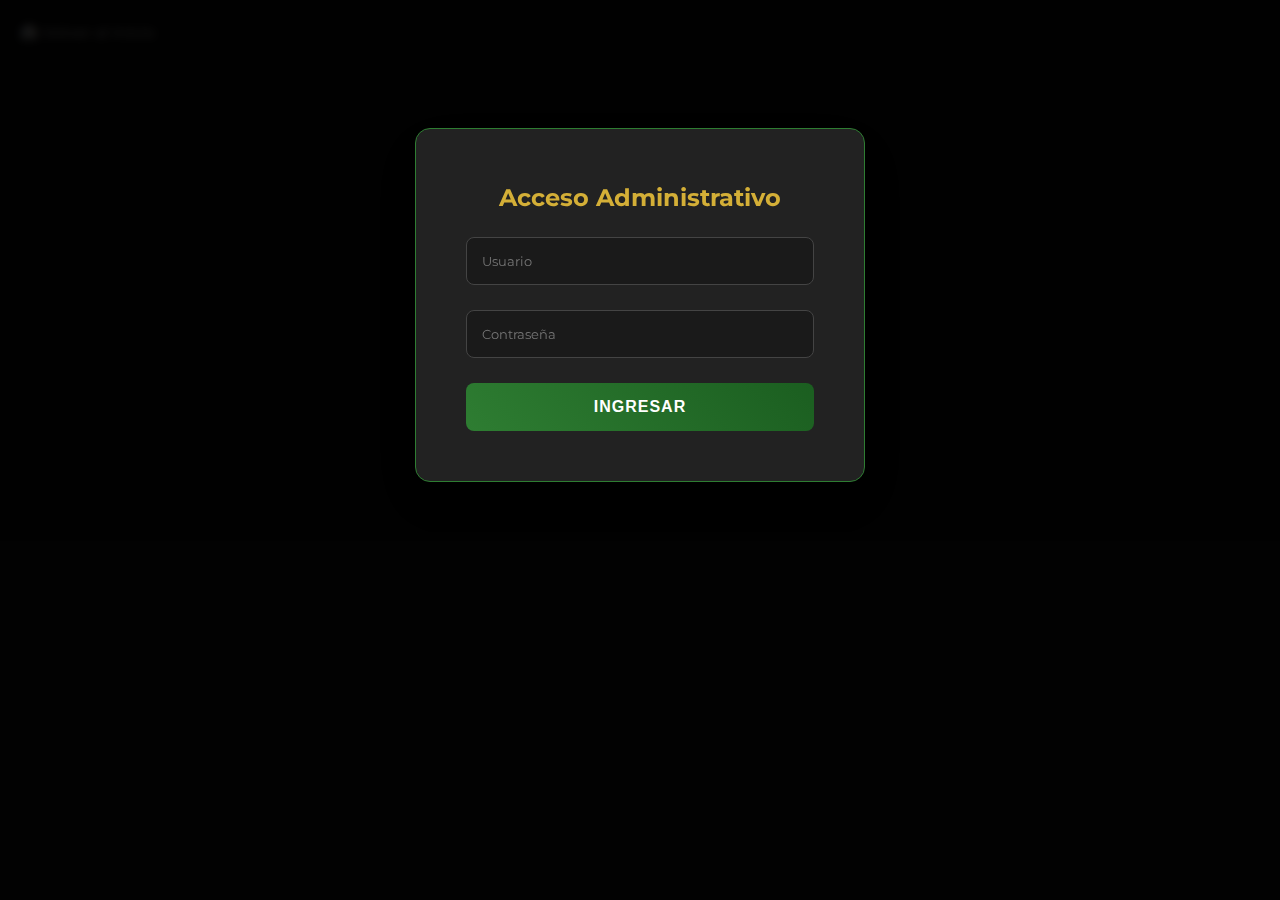
<file: admin.html>
<!DOCTYPE html>
<html lang="es">
<head>
    <meta charset="UTF-8">
    <meta name="viewport" content="width=device-width, initial-scale=1.0">
    <title>Admin - Casa Viva Propiedades</title>
    <link href="https://fonts.googleapis.com/css2?family=Montserrat:wght@300;400;600&family=Playfair+Display:wght@400;700&display=swap" rel="stylesheet">
    <link rel="stylesheet" href="css/style.css">
    <link rel="stylesheet" href="https://cdnjs.cloudflare.com/ajax/libs/font-awesome/6.0.0/css/all.min.css">
</head>
<body>
    <!-- Login Modal -->
    <div id="login-modal" class="modal" style="display: block;">
        <div class="modal-content">
            <h2 style="color: var(--primary-gold); margin-bottom: 20px;">Acceso Administrativo</h2>
            <form id="login-form">
                <div class="form-group">
                    <input type="text" id="username" placeholder="Usuario" required>
                </div>
                <div class="form-group">
                    <input type="password" id="password" placeholder="Contraseña" required>
                </div>
                <button type="submit" class="btn-submit">Ingresar</button>
                <p id="login-error" style="color: red; margin-top: 10px; display: none;">Credenciales incorrectas</p>
            </form>
        </div>
    </div>

    <header>
        <a href="index.html" class="admin-btn" style="position: absolute; top: 20px; left: 20px; color: white; text-decoration: none;"><i class="fas fa-home"></i> Volver al Inicio</a>
        <div class="logo-container">
            <h1>CASA<span>•</span>VIVA</h1>
            <div class="subtitle">ADMINISTRACIÓN</div>
        </div>
    </header>

    <main class="container" id="admin-content" style="display: none;">
        <div class="admin-container">
            <div style="display: flex; justify-content: space-between; align-items: center; margin-bottom: 30px;">
                <h2 style="color: var(--primary-gold);">Gestión de Propiedades</h2>
                <button id="load-data-btn" class="contact-btn" style="width: auto; padding: 10px 20px;">
                    <i class="fas fa-sync"></i> Cargar Datos Actuales
                </button>
            </div>

            <div id="properties-list" style="margin-bottom: 40px; max-height: 300px; overflow-y: auto; border: 1px solid #333; padding: 10px;">
                <p style="text-align: center; color: #666;">Carga los datos para ver y editar las propiedades existentes.</p>
            </div>

            <hr style="border-color: #333; margin: 30px 0;">

            <h3 id="form-title" style="color: var(--text-light); margin-bottom: 20px;">Agregar / Editar Propiedad</h3>
            
            <form id="property-form">
                <input type="hidden" id="edit-id">
                
                <div class="form-group">
                    <label for="title">Título</label>
                    <input type="text" id="title" required placeholder="Ej: Casa en La Dehesa">
                </div>

                <div class="form-group">
                    <label for="price">Precio</label>
                    <input type="text" id="price" required placeholder="Ej: UF 15.000">
                </div>

                <div class="form-group">
                    <label for="location">Ubicación</label>
                    <input type="text" id="location" required placeholder="Ej: Lo Barnechea, Santiago">
                </div>

                <div class="form-group">
                    <label>Imágenes (URLs)</label>
                    <small style="color: #888; display: block; margin-bottom: 5px;">Ingresa una URL por línea. Usa servicios como Imgur para subir tus fotos.</small>
                    <textarea id="images-input" placeholder="https://ejemplo.com/foto1.jpg&#10;https://ejemplo.com/foto2.jpg" style="height: 100px;"></textarea>
                </div>

                <div class="form-group">
                    <label for="description">Descripción</label>
                    <textarea id="description" required placeholder="Descripción detallada de la propiedad..."></textarea>
                </div>

                <div class="form-group">
                    <label for="status">Estado</label>
                    <select id="status">
                        <option value="available">Disponible</option>
                        <option value="sold">Vendida</option>
                    </select>
                </div>

                <div style="display: flex; gap: 10px;">
                    <button type="submit" class="btn-submit">Guardar en Lista (Memoria)</button>
                    <button type="button" id="cancel-edit" class="btn-submit" style="background-color: #333; display: none;">Cancelar Edición</button>
                </div>
            </form>

            <div id="output-container" class="output-area" style="display: none;">
                <h3 style="color: var(--primary-green); margin-bottom: 10px;">¡IMPORTANTE! Paso Final:</h3>
                <p style="margin-bottom: 10px; font-size: 0.9rem; color: #ccc;">
                    Como este sitio no tiene base de datos, debes actualizar el archivo manualmente.
                    <br>1. Copia el código de abajo.
                    <br>2. Abre el archivo <code>data/properties.json</code> en tu repositorio.
                    <br>3. Reemplaza TODO el contenido con este nuevo código.
                </p>
                <pre id="json-output"></pre>
                <button id="copy-btn" class="contact-btn" style="margin-top: 10px; width: auto; display: inline-block;">Copiar Todo el Código</button>
            </div>
        </div>
    </main>

    <script src="js/admin.js"></script>
</body>
</html>
</file>
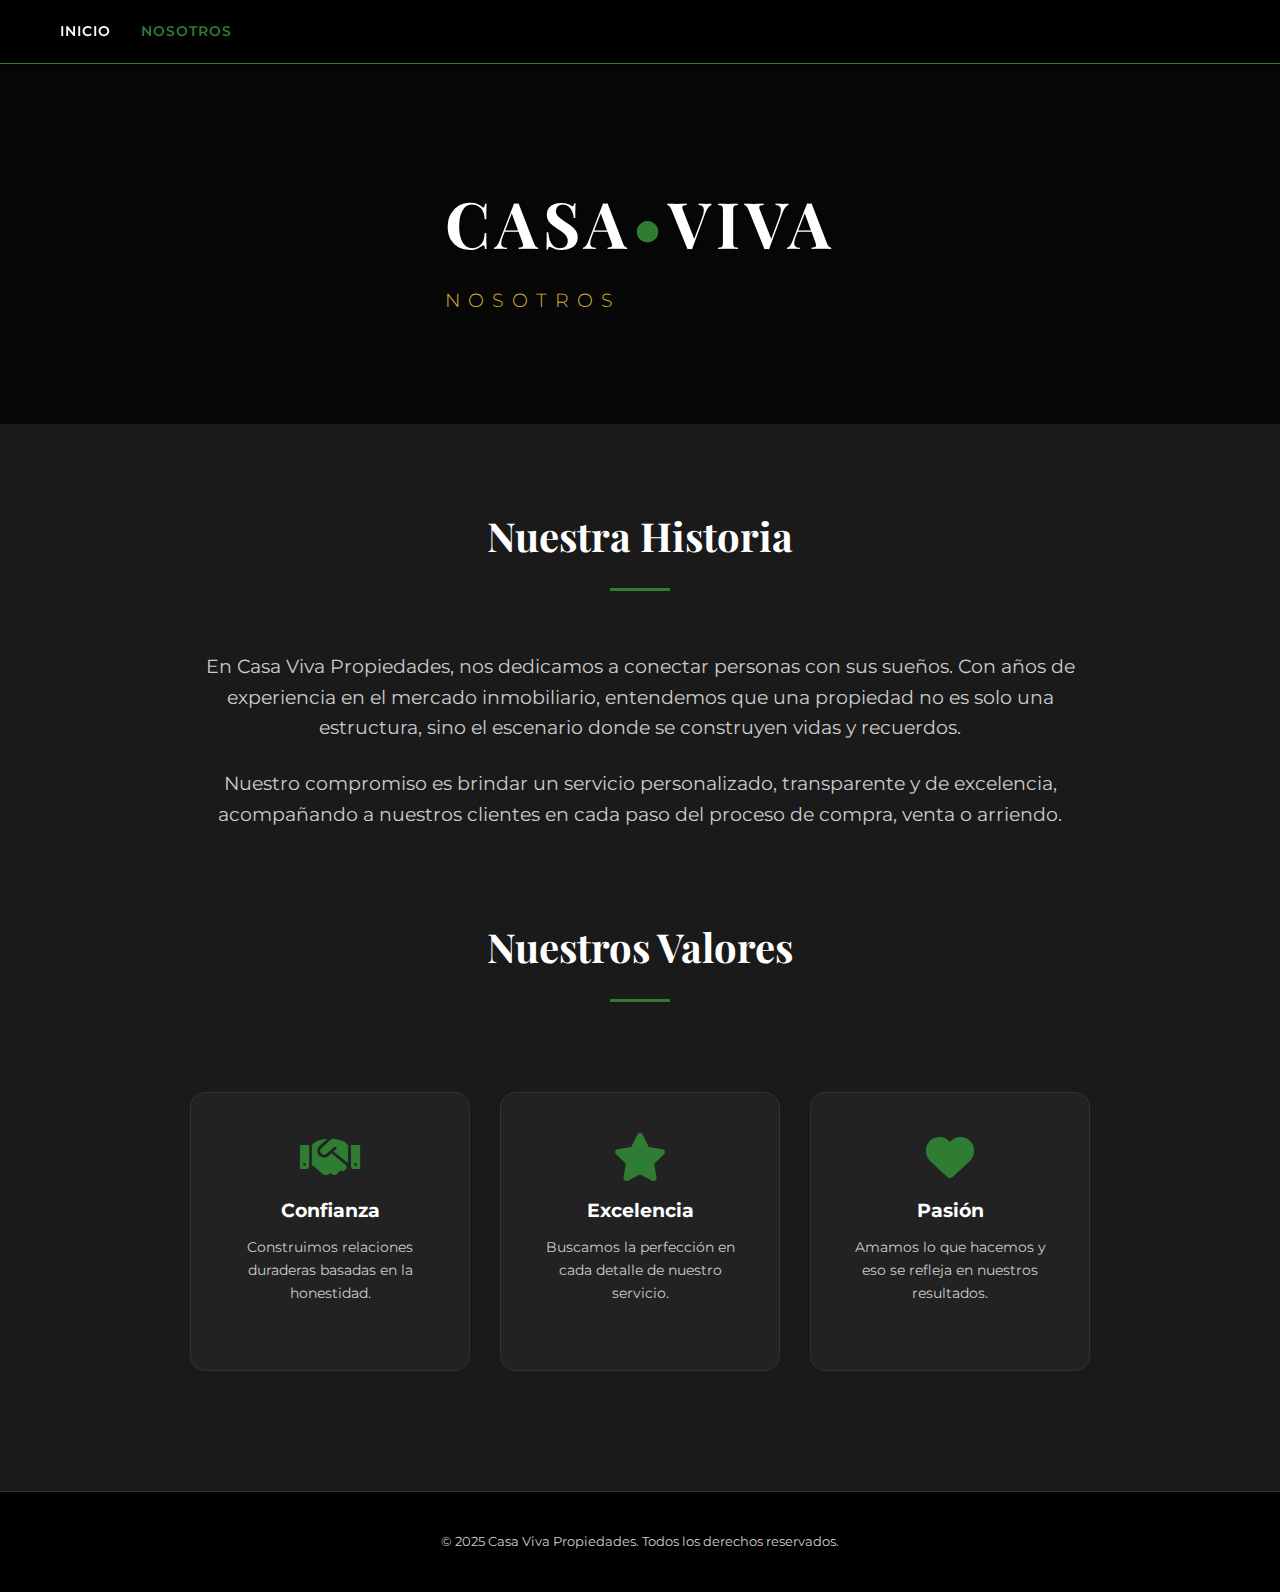
<file: nosotros.html>
<!DOCTYPE html>
<html lang="es">
<head>
    <meta charset="UTF-8">
    <meta name="viewport" content="width=device-width, initial-scale=1.0">
    <title>Nosotros - Casa Viva Propiedades</title>
    <link rel="preconnect" href="https://fonts.googleapis.com">
    <link rel="preconnect" href="https://fonts.gstatic.com" crossorigin>
    <link href="https://fonts.googleapis.com/css2?family=Montserrat:wght@300;400;600&family=Playfair+Display:wght@400;700&display=swap" rel="stylesheet">
    <link rel="stylesheet" href="css/style.css">
    <link rel="stylesheet" href="https://cdnjs.cloudflare.com/ajax/libs/font-awesome/6.0.0/css/all.min.css">
</head>
<body>
    <nav>
        <div class="nav-container">
            <div class="nav-links">
                <a href="index.html">Inicio</a>
                <a href="nosotros.html" class="active">Nosotros</a>
            </div>
        </div>
    </nav>

    <div class="about-hero">
        <div class="header-content">
            <div class="logo-container">
                <h1>CASA<span>•</span>VIVA</h1>
                <div class="subtitle">NOSOTROS</div>
            </div>
        </div>
    </div>

    <main class="container">
        <div class="about-content">
            <h2 class="section-title">Nuestra Historia</h2>
            <p>
                En Casa Viva Propiedades, nos dedicamos a conectar personas con sus sueños. 
                Con años de experiencia en el mercado inmobiliario, entendemos que una propiedad no es solo una estructura, 
                sino el escenario donde se construyen vidas y recuerdos.
            </p>
            <p>
                Nuestro compromiso es brindar un servicio personalizado, transparente y de excelencia, 
                acompañando a nuestros clientes en cada paso del proceso de compra, venta o arriendo.
            </p>

            <h2 class="section-title" style="margin-top: 60px;">Nuestros Valores</h2>
            <div style="display: grid; grid-template-columns: repeat(auto-fit, minmax(250px, 1fr)); gap: 30px; margin-top: 30px;">
                <div class="value-card">
                    <i class="fas fa-handshake" style="font-size: 3rem; color: var(--primary-green); margin-bottom: 15px;"></i>
                    <h3 style="color: var(--text-light); margin-bottom: 10px;">Confianza</h3>
                    <p style="font-size: 0.9rem; color: var(--text-muted);">Construimos relaciones duraderas basadas en la honestidad.</p>
                </div>
                <div class="value-card">
                    <i class="fas fa-star" style="font-size: 3rem; color: var(--primary-green); margin-bottom: 15px;"></i>
                    <h3 style="color: var(--text-light); margin-bottom: 10px;">Excelencia</h3>
                    <p style="font-size: 0.9rem; color: var(--text-muted);">Buscamos la perfección en cada detalle de nuestro servicio.</p>
                </div>
                <div class="value-card">
                    <i class="fas fa-heart" style="font-size: 3rem; color: var(--primary-green); margin-bottom: 15px;"></i>
                    <h3 style="color: var(--text-light); margin-bottom: 10px;">Pasión</h3>
                    <p style="font-size: 0.9rem; color: var(--text-muted);">Amamos lo que hacemos y eso se refleja en nuestros resultados.</p>
                </div>
            </div>
        </div>
    </main>

    <footer style="text-align: center; padding: 40px 20px; color: var(--text-muted); font-size: 0.8rem; border-top: 1px solid #333; margin-top: 40px; background-color: #000;">
        <p>&copy; 2025 Casa Viva Propiedades. Todos los derechos reservados.</p>
    </footer>
</body>
</html>
</file>
<file: css/style.css>
:root {
    --primary-gold: #D4AF37;
    --primary-green: #2E7D32; /* Elegant Forest Green */
    --accent-green: #4CAF50; /* Brighter green for highlights */
    --dark-bg: #1a1a1a;
    --card-bg: #222222;
    --text-light: #ffffff;
    --text-muted: #cccccc;
    --gradient-overlay: linear-gradient(135deg, rgba(46, 125, 50, 0.8), rgba(21, 21, 21, 0.9));
}

* {
    box-sizing: border-box;
    margin: 0;
    padding: 0;
}

body {
    font-family: 'Montserrat', sans-serif;
    background-color: var(--dark-bg);
    color: var(--text-light);
    line-height: 1.6;
}

/* Navigation */
nav {
    background-color: rgba(0, 0, 0, 0.95);
    padding: 20px 0;
    position: sticky;
    top: 0;
    z-index: 1000;
    border-bottom: 1px solid var(--primary-green);
    box-shadow: 0 2px 10px rgba(0,0,0,0.5);
}

.nav-container {
    max-width: 1200px;
    margin: 0 auto;
    display: flex;
    justify-content: space-between;
    align-items: center;
    padding: 0 20px;
}

.nav-brand {
    font-family: 'Playfair Display', serif;
    font-size: 1.5rem;
    color: var(--text-light);
    text-decoration: none;
    font-weight: bold;
}

.nav-brand span {
    color: var(--primary-green);
}

.nav-links {
    display: flex;
    gap: 30px;
}

.nav-links a {
    color: var(--text-light);
    text-decoration: none;
    font-size: 0.9rem;
    text-transform: uppercase;
    letter-spacing: 1px;
    transition: color 0.3s;
    font-weight: 600;
}

.nav-links a:hover, .nav-links a.active {
    color: var(--primary-green);
}

/* Hero Section */
header {
    position: relative;
    height: 60vh;
    min-height: 400px;
    display: flex;
    flex-direction: column;
    justify-content: center;
    align-items: center;
    text-align: center;
    background-image: url('https://images.unsplash.com/photo-1600585154340-be6161a56a0c?ixlib=rb-4.0.3&auto=format&fit=crop&w=1920&q=80');
    background-size: cover;
    background-position: center;
    background-attachment: fixed;
}

header::before {
    content: '';
    position: absolute;
    top: 0;
    left: 0;
    width: 100%;
    height: 100%;
    background: rgba(0, 0, 0, 0.6); /* Dark overlay */
}

.header-content {
    position: relative;
    z-index: 1;
    padding: 20px;
    animation: fadeInUp 1s ease-out;
}

.logo-container h1 {
    font-family: 'Playfair Display', serif;
    color: var(--text-light);
    font-size: 4rem;
    letter-spacing: 5px;
    margin-bottom: 10px;
    text-shadow: 2px 2px 4px rgba(0,0,0,0.5);
}

.logo-container span {
    color: var(--primary-green);
}

.subtitle {
    color: var(--primary-gold);
    font-size: 1.2rem;
    letter-spacing: 8px;
    text-transform: uppercase;
    margin-top: 10px;
    font-weight: 300;
}

/* Main Content */
.container {
    max-width: 1200px;
    margin: 0 auto;
    padding: 80px 20px;
}

.section-title {
    text-align: center;
    font-family: 'Playfair Display', serif;
    font-size: 2.5rem;
    margin-bottom: 60px;
    color: var(--text-light);
    position: relative;
    display: inline-block;
    width: 100%;
}

.section-title::after {
    content: '';
    display: block;
    width: 60px;
    height: 3px;
    background-color: var(--primary-green);
    margin: 20px auto 0;
}

.properties-grid {
    display: grid;
    grid-template-columns: repeat(auto-fill, minmax(350px, 1fr));
    gap: 40px;
}

/* Property Card */
.property-card {
    background-color: var(--card-bg);
    border-radius: 15px;
    overflow: hidden;
    box-shadow: 0 10px 30px rgba(0,0,0,0.3);
    transition: transform 0.4s ease, box-shadow 0.4s ease;
    position: relative;
    cursor: pointer;
    border: 1px solid #333;
    display: flex;
    flex-direction: column;
}

.property-card:hover {
    transform: translateY(-10px);
    box-shadow: 0 20px 40px rgba(212, 175, 55, 0.15); /* Gold shadow */
    border-color: var(--primary-gold);
}

.card-image-container {
    position: relative;
    height: 280px;
    overflow: hidden;
}

.card-image {
    width: 100%;
    height: 100%;
    object-fit: cover;
    transition: transform 0.6s ease;
}

.property-card:hover .card-image {
    transform: scale(1.1);
}

.card-content {
    padding: 30px;
    flex-grow: 1;
    display: flex;
    flex-direction: column;
}

.card-title {
    font-family: 'Playfair Display', serif;
    font-size: 1.5rem;
    margin-bottom: 15px;
    color: var(--primary-gold);
    line-height: 1.3;
}

.card-location {
    color: #aaa;
    font-size: 0.9rem;
    margin-bottom: 15px;
    display: flex;
    align-items: center;
    gap: 8px;
    text-transform: uppercase;
    letter-spacing: 1px;
    font-weight: 600;
}

.card-price {
    font-size: 1.6rem;
    font-weight: bold;
    margin-bottom: 20px;
    color: var(--text-light);
    border-bottom: 1px solid #333;
    padding-bottom: 15px;
}

.card-description {
    font-size: 0.95rem;
    color: var(--text-muted);
    margin-bottom: 25px;
    display: -webkit-box;
    -webkit-line-clamp: 3;
    -webkit-box-orient: vertical;
    overflow: hidden;
    line-height: 1.6;
    flex-grow: 1;
}

.contact-btn {
    display: block;
    width: 100%;
    padding: 15px;
    background: transparent;
    color: var(--primary-gold);
    text-align: center;
    text-decoration: none;
    font-weight: 600;
    border-radius: 8px;
    transition: all 0.3s;
    text-transform: uppercase;
    letter-spacing: 1px;
    font-size: 0.9rem;
    border: 1px solid var(--primary-gold);
    box-shadow: none;
    margin-top: auto;
}

.contact-btn:hover {
    background: var(--primary-gold);
    color: var(--dark-bg);
    transform: translateY(-2px);
    box-shadow: 0 6px 20px rgba(212, 175, 55, 0.3);
}

/* Sold Ribbon */
.ribbon {
    position: absolute;
    top: 0;
    right: 0;
    width: 150px;
    height: 150px;
    overflow: hidden;
    z-index: 10;
    pointer-events: none;
}

.ribbon::before {
    content: 'VENDIDA';
    position: absolute;
    top: 30px;
    right: -35px;
    transform: rotate(45deg);
    width: 150px;
    background-color: #d32f2f;
    color: white;
    text-align: center;
    padding: 10px 0;
    font-weight: bold;
    box-shadow: 0 5px 10px rgba(0,0,0,0.5);
    letter-spacing: 2px;
    font-size: 0.9rem;
}

/* Animations */
@keyframes fadeInUp {
    from {
        opacity: 0;
        transform: translateY(20px);
    }
    to {
        opacity: 1;
        transform: translateY(0);
    }
}

/* Property Details Page */
.property-detail-container {
    display: grid;
    grid-template-columns: 1.5fr 1fr;
    gap: 50px;
    background: var(--card-bg);
    padding: 40px;
    border-radius: 20px;
    box-shadow: 0 10px 40px rgba(0,0,0,0.3);
}

.gallery-main {
    width: 100%;
    height: 500px;
    object-fit: cover;
    margin-bottom: 20px;
    border-radius: 10px;
}

.gallery-thumbnails {
    display: flex;
    gap: 15px;
    overflow-x: auto;
    padding-bottom: 10px;
}

.thumbnail {
    width: 120px;
    height: 90px;
    object-fit: cover;
    cursor: pointer;
    opacity: 0.6;
    transition: all 0.3s;
    border-radius: 5px;
    border: 2px solid transparent;
}

.thumbnail:hover, .thumbnail.active {
    opacity: 1;
    border-color: var(--primary-green);
    transform: scale(1.05);
}

.detail-info h2 {
    font-family: 'Playfair Display', serif;
    font-size: 2.8rem;
    color: var(--text-light);
    margin-bottom: 15px;
    line-height: 1.2;
}

.detail-price {
    font-size: 2.5rem;
    font-weight: bold;
    margin: 25px 0;
    color: var(--primary-gold);
}

.detail-description {
    font-size: 1.1rem;
    color: var(--text-muted);
    margin-bottom: 40px;
    white-space: pre-line;
    line-height: 1.8;
}

/* About Page */
.about-hero {
    height: 40vh;
    background-image: url('https://images.unsplash.com/photo-1560518883-ce09059eeffa?ixlib=rb-4.0.3&auto=format&fit=crop&w=1920&q=80');
    background-size: cover;
    background-position: center;
    display: flex;
    align-items: center;
    justify-content: center;
    position: relative;
}

.about-hero::before {
    content: '';
    position: absolute;
    top: 0;
    left: 0;
    width: 100%;
    height: 100%;
    background: rgba(0,0,0,0.7);
}

.about-content {
    max-width: 900px;
    margin: 0 auto;
    text-align: center;
}

.about-content p {
    margin-bottom: 25px;
    font-size: 1.2rem;
    color: var(--text-muted);
}

.value-card {
    background: var(--card-bg);
    padding: 40px;
    border-radius: 15px;
    transition: transform 0.3s;
    border: 1px solid #333;
}

.value-card:hover {
    transform: translateY(-10px);
    border-color: var(--primary-green);
}

/* Admin Login Modal */
.modal {
    display: none;
    position: fixed;
    z-index: 2000;
    left: 0;
    top: 0;
    width: 100%;
    height: 100%;
    background-color: rgba(0,0,0,0.9);
    backdrop-filter: blur(5px);
}

.modal-content {
    background-color: var(--card-bg);
    margin: 10% auto;
    padding: 50px;
    border-radius: 15px;
    border: 1px solid var(--primary-green);
    width: 90%;
    max-width: 450px;
    text-align: center;
    position: relative;
    box-shadow: 0 20px 50px rgba(0,0,0,0.5);
}

.close {
    color: #aaa;
    float: right;
    font-size: 28px;
    font-weight: bold;
    cursor: pointer;
}

.close:hover {
    color: var(--primary-green);
}

/* Admin Page Styles */
.admin-container {
    max-width: 1000px;
    margin: 40px auto;
    padding: 40px;
    background-color: var(--card-bg);
    border-radius: 15px;
    border: 1px solid #333;
    box-shadow: 0 10px 30px rgba(0,0,0,0.3);
}

.form-group {
    margin-bottom: 25px;
}

.form-group label {
    display: block;
    margin-bottom: 10px;
    color: var(--primary-green);
    font-size: 0.9rem;
    text-transform: uppercase;
    letter-spacing: 1px;
    font-weight: bold;
}

.form-group input, .form-group textarea, .form-group select {
    width: 100%;
    padding: 15px;
    background-color: #1a1a1a;
    border: 1px solid #444;
    color: white;
    border-radius: 8px;
    font-family: 'Montserrat', sans-serif;
    transition: border-color 0.3s;
}

.form-group input:focus, .form-group textarea:focus {
    outline: none;
    border-color: var(--primary-green);
}

.form-group textarea {
    height: 150px;
    resize: vertical;
}

.btn-submit {
    background: linear-gradient(45deg, var(--primary-green), #1B5E20);
    color: white;
    border: none;
    padding: 15px 30px;
    cursor: pointer;
    font-size: 1rem;
    width: 100%;
    font-weight: bold;
    text-transform: uppercase;
    letter-spacing: 1px;
    transition: all 0.3s;
    border-radius: 8px;
}

.btn-submit:hover {
    transform: translateY(-2px);
    box-shadow: 0 5px 15px rgba(46, 125, 50, 0.4);
}

.output-area {
    margin-top: 40px;
    background-color: #111;
    padding: 25px;
    border-radius: 10px;
    border: 1px solid var(--primary-green);
}

.output-area pre {
    white-space: pre-wrap;
    word-wrap: break-word;
    color: #4CAF50;
    font-family: 'Consolas', monospace;
    font-size: 0.9rem;
    line-height: 1.5;
}

/* Responsive */
@media (max-width: 768px) {
    .properties-grid {
        grid-template-columns: 1fr;
    }
    
    .logo-container h1 {
        font-size: 2.5rem;
    }
    
    .property-detail-container {
        grid-template-columns: 1fr;
        padding: 20px;
    }
    
    .nav-container {
        flex-direction: column;
        gap: 15px;
    }
    
    header {
        height: 50vh;
    }
}
</file>
